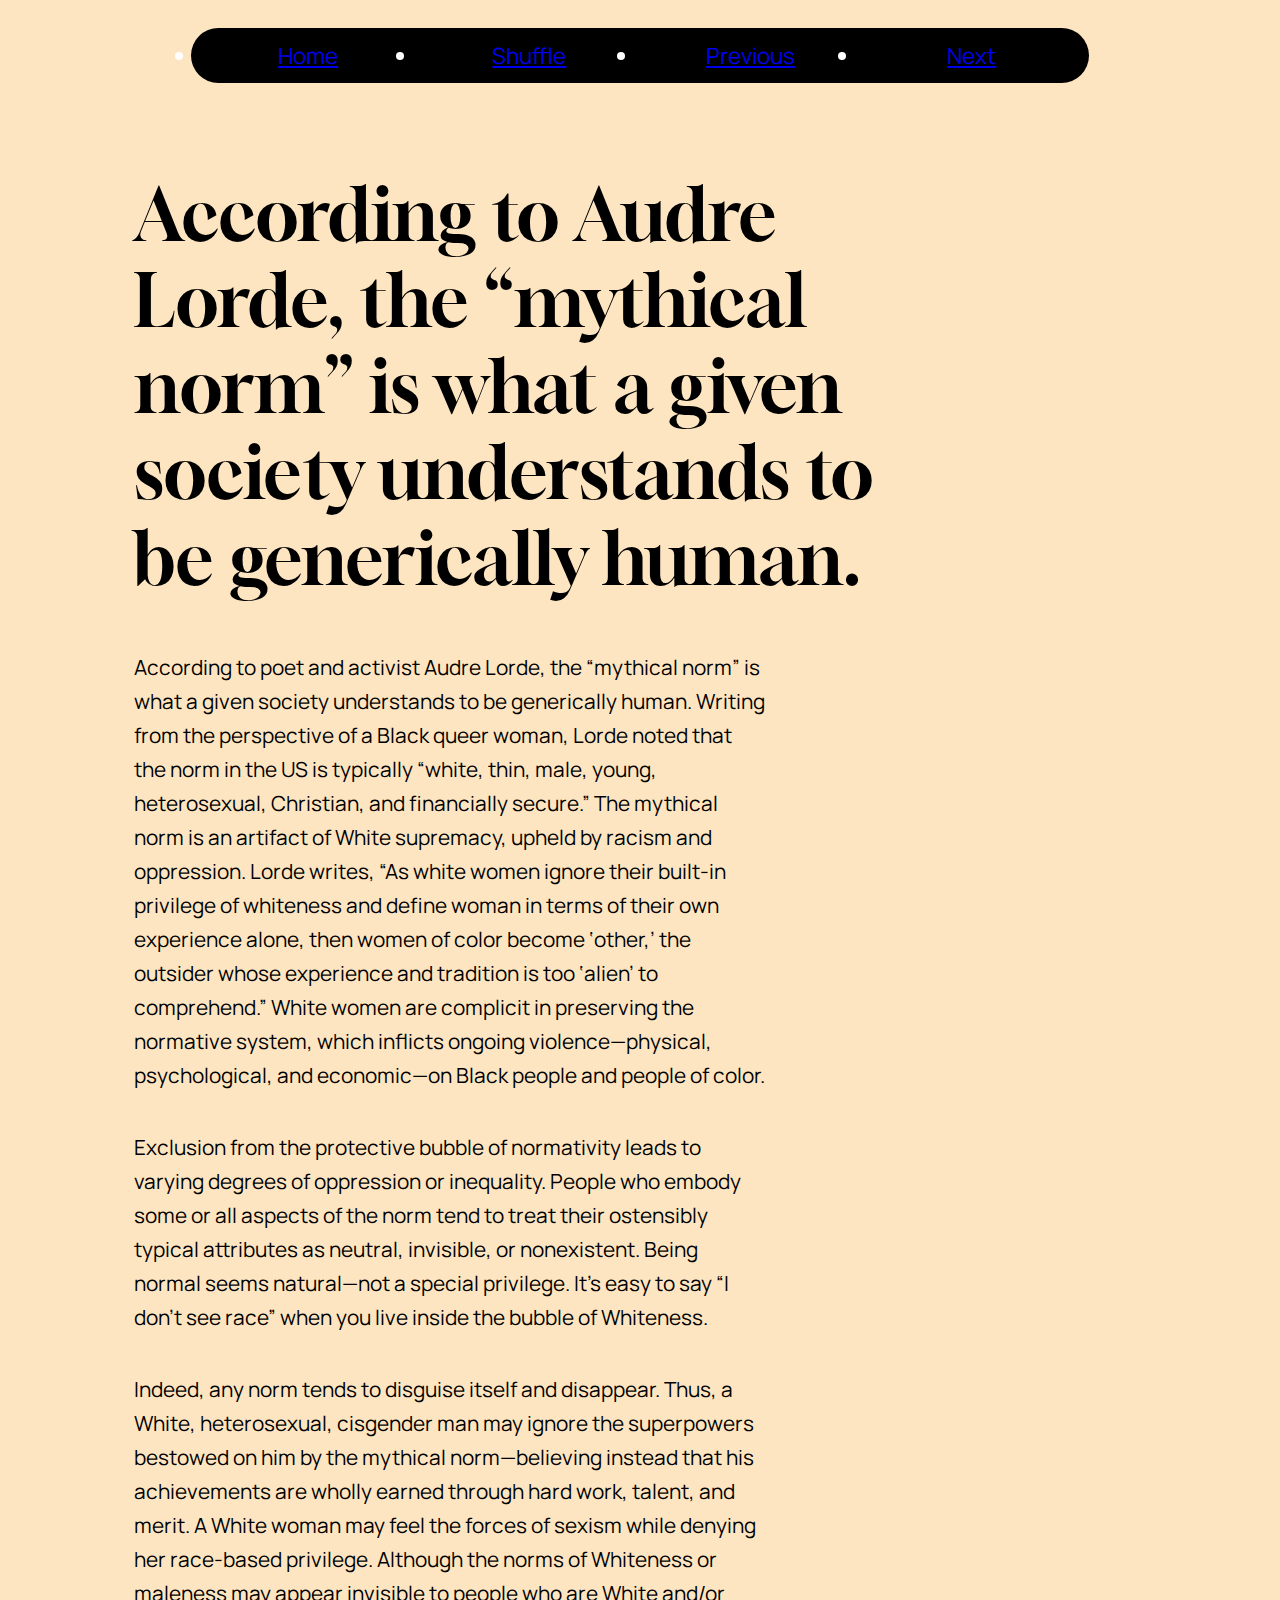
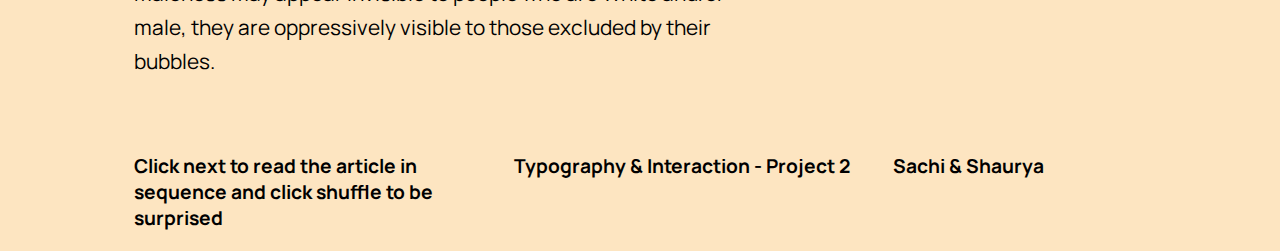
<file: card5.html>
<!DOCTYPE html> 
<html class="bg-beige">
    <head> 
        <meta charset="utf-8"> 
        <meta name="viewport" content="width=device-width, initial-scale=1">
		<title> Typography and Interaction - Project 2</title>
		<link href="https://typography-interaction-2324.github.io/assets/reset.css" rel="stylesheet">
		<link rel="stylesheet" href="https://use.fontawesome.com/releases/v5.4.1/css/all.css">
		<link href="style1.css" rel="stylesheet">
    </head>

    <body> 
        <nav>
           <ul class="navbar">
            <li class="beige"> <a href="index.html"> Home </a> </li>
            <li class="beige"> <a href="card8.html"> Shuffle </a> </li>
            <li class="beige"> <a href="card4.html"> Previous </a> </li>
            <li class="beige"> <a href="card6.html"> Next </a> </li>
           </ul> 
        </nav>
        <h1> According to Audre Lorde, the “mythical norm” is what a given society understands to be generically human. </h1>
        <p> According to poet and activist Audre Lorde, the “mythical norm” is what a given society understands to be generically human. Writing from the perspective of a Black queer woman, Lorde noted that the norm in the US is typically “white, thin, male, young, heterosexual, Christian, and financially secure.” The mythical norm is an artifact of White supremacy, upheld by racism and oppression. Lorde writes, “As white women ignore their built-in privilege of whiteness and define woman in terms of their own experience alone, then women of color become ‘other,’ the outsider whose experience and tradition is too ‘alien’ to comprehend.” White women are complicit in preserving the normative system, which inflicts ongoing violence—physical, psychological, and economic—on Black people and people of color.</p>
        
        <p>Exclusion from the protective bubble of normativity leads to varying degrees of oppression or inequality. People who embody some or all aspects of the norm tend to treat their ostensibly typical attributes as neutral, invisible, or nonexistent. Being normal seems natural—not a special privilege. It’s easy to say “I don’t see race” when you live inside the bubble of Whiteness.</p>

        <p>Indeed, any norm tends to disguise itself and disappear. Thus, a White, heterosexual, cisgender man may ignore the superpowers bestowed on him by the mythical norm—believing instead that his achievements are wholly earned through hard work, talent, and merit. A White woman may feel the forces of sexism while denying her race-based privilege. Although the norms of Whiteness or maleness may appear invisible to people who are White and/or male, they are oppressively visible to those excluded by their bubbles.</p>
    </body>
    <footer>
        <div class="footer-text">
            <div class="footer-section">Click next to read the article in sequence and click shuffle to be surprised</div>
            <div class="footer-section">Typography & Interaction - Project 2</div>
            <div class="footer-section">Sachi & Shaurya</div>
        </div>
    </footer>
    </html>
</file>
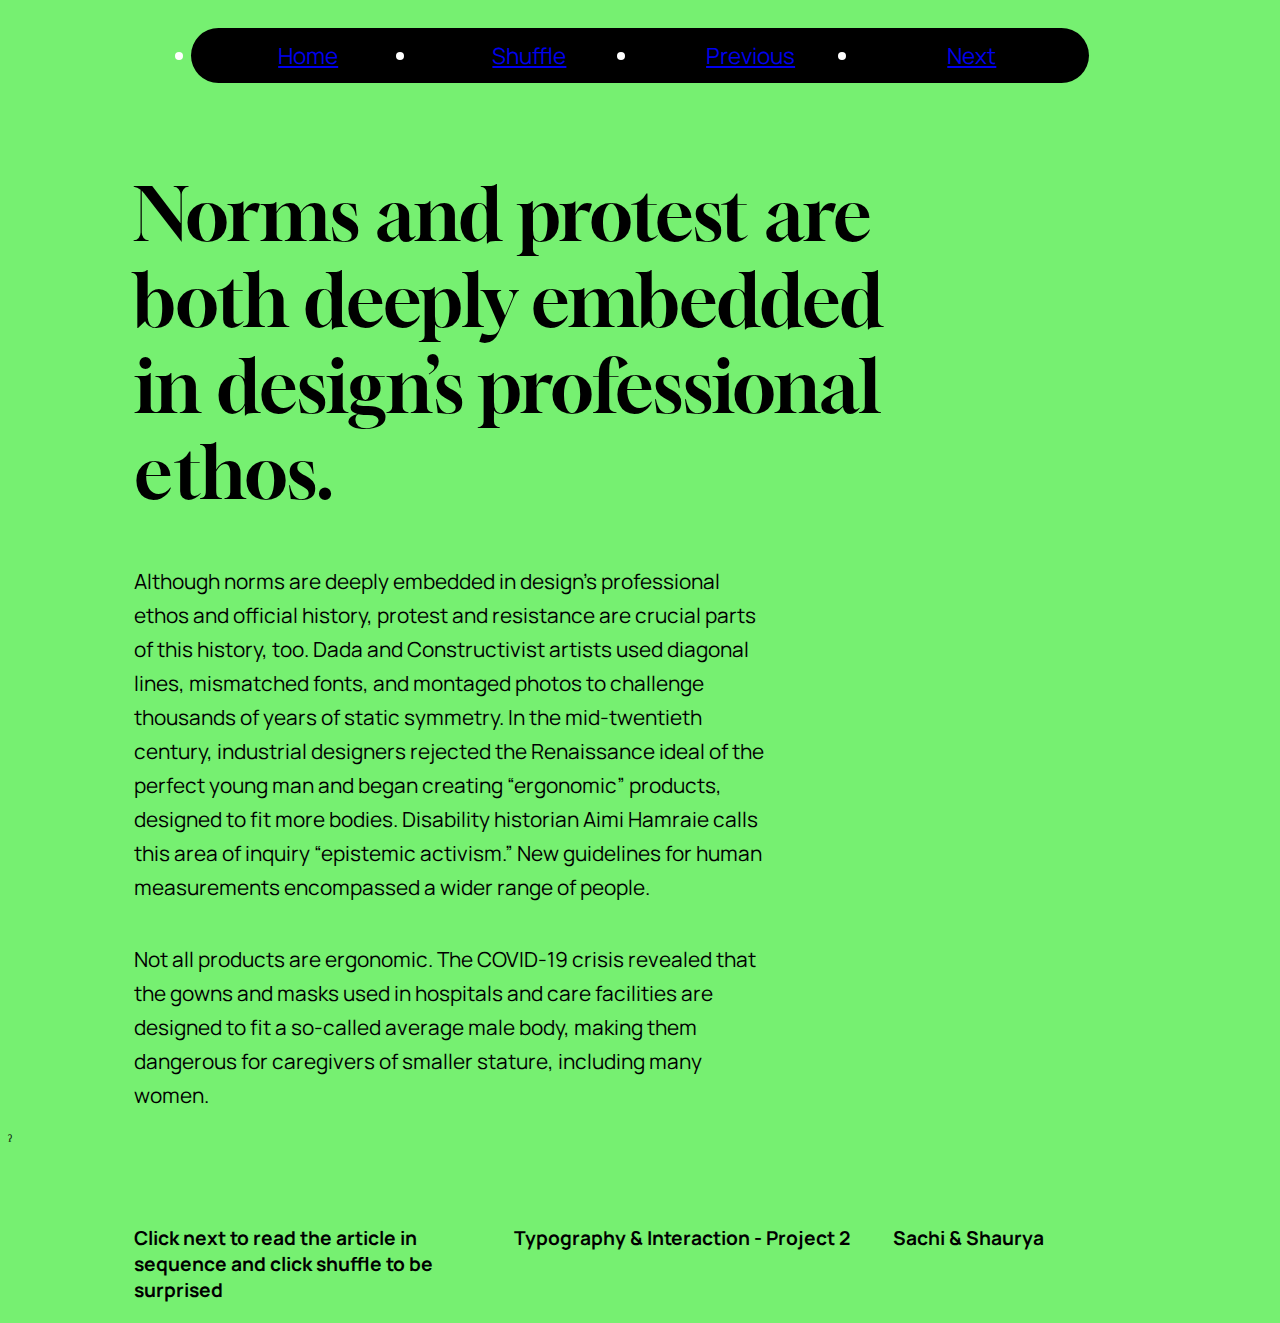
<file: card6.html>
<!DOCTYPE html> 
<html class="bg-green">
    <head> 
        <meta charset="utf-8"> 
        <meta name="viewport" content="width=device-width, initial-scale=1">
		<title> Typography and Interaction - Project 2</title>
		<link href="https://typography-interaction-2324.github.io/assets/reset.css" rel="stylesheet">
		<link rel="stylesheet" href="https://use.fontawesome.com/releases/v5.4.1/css/all.css">
		<link href="style1.css" rel="stylesheet">
    </head>

    <body> 
        <nav>
           <ul class="navbar">
            <li class="green"> <a href="index.html"> Home </a> </li>
            <li class="green"> <a href="card4.html"> Shuffle </a> </li>
            <li class="green"> <a href="card5.html"> Previous </a> </li>
            <li class="green"> <a href="card7.html"> Next </a> </li>
           </ul> 
        </nav>
        <h1> Norms and protest are both deeply embedded in design’s professional ethos.</h1>
        <p> Although norms are deeply embedded in design’s professional ethos and official history, protest and resistance are crucial parts of this history, too. Dada and Constructivist artists used diagonal lines, mismatched fonts, and montaged photos to challenge thousands of years of static symmetry. In the mid-twentieth century, industrial designers rejected the Renaissance ideal of the perfect young man and began creating “ergonomic” products, designed to fit more bodies. Disability historian Aimi Hamraie calls this area of inquiry “epistemic activism.” New guidelines for human measurements encompassed a wider range of people.</p>
        
        <p>Not all products are ergonomic. The COVID-19 crisis revealed that the gowns and masks used in hospitals and care facilities are designed to fit a so-called average male body, making them dangerous for caregivers of smaller stature, including many women.</p>ˀ
    </body>
    <footer>
        <div class="footer-text">
            <div class="footer-section">Click next to read the article in sequence and click shuffle to be surprised</div>
            <div class="footer-section">Typography & Interaction - Project 2</div>
            <div class="footer-section">Sachi & Shaurya</div>
        </div>
    </footer>
    </html>
</file>
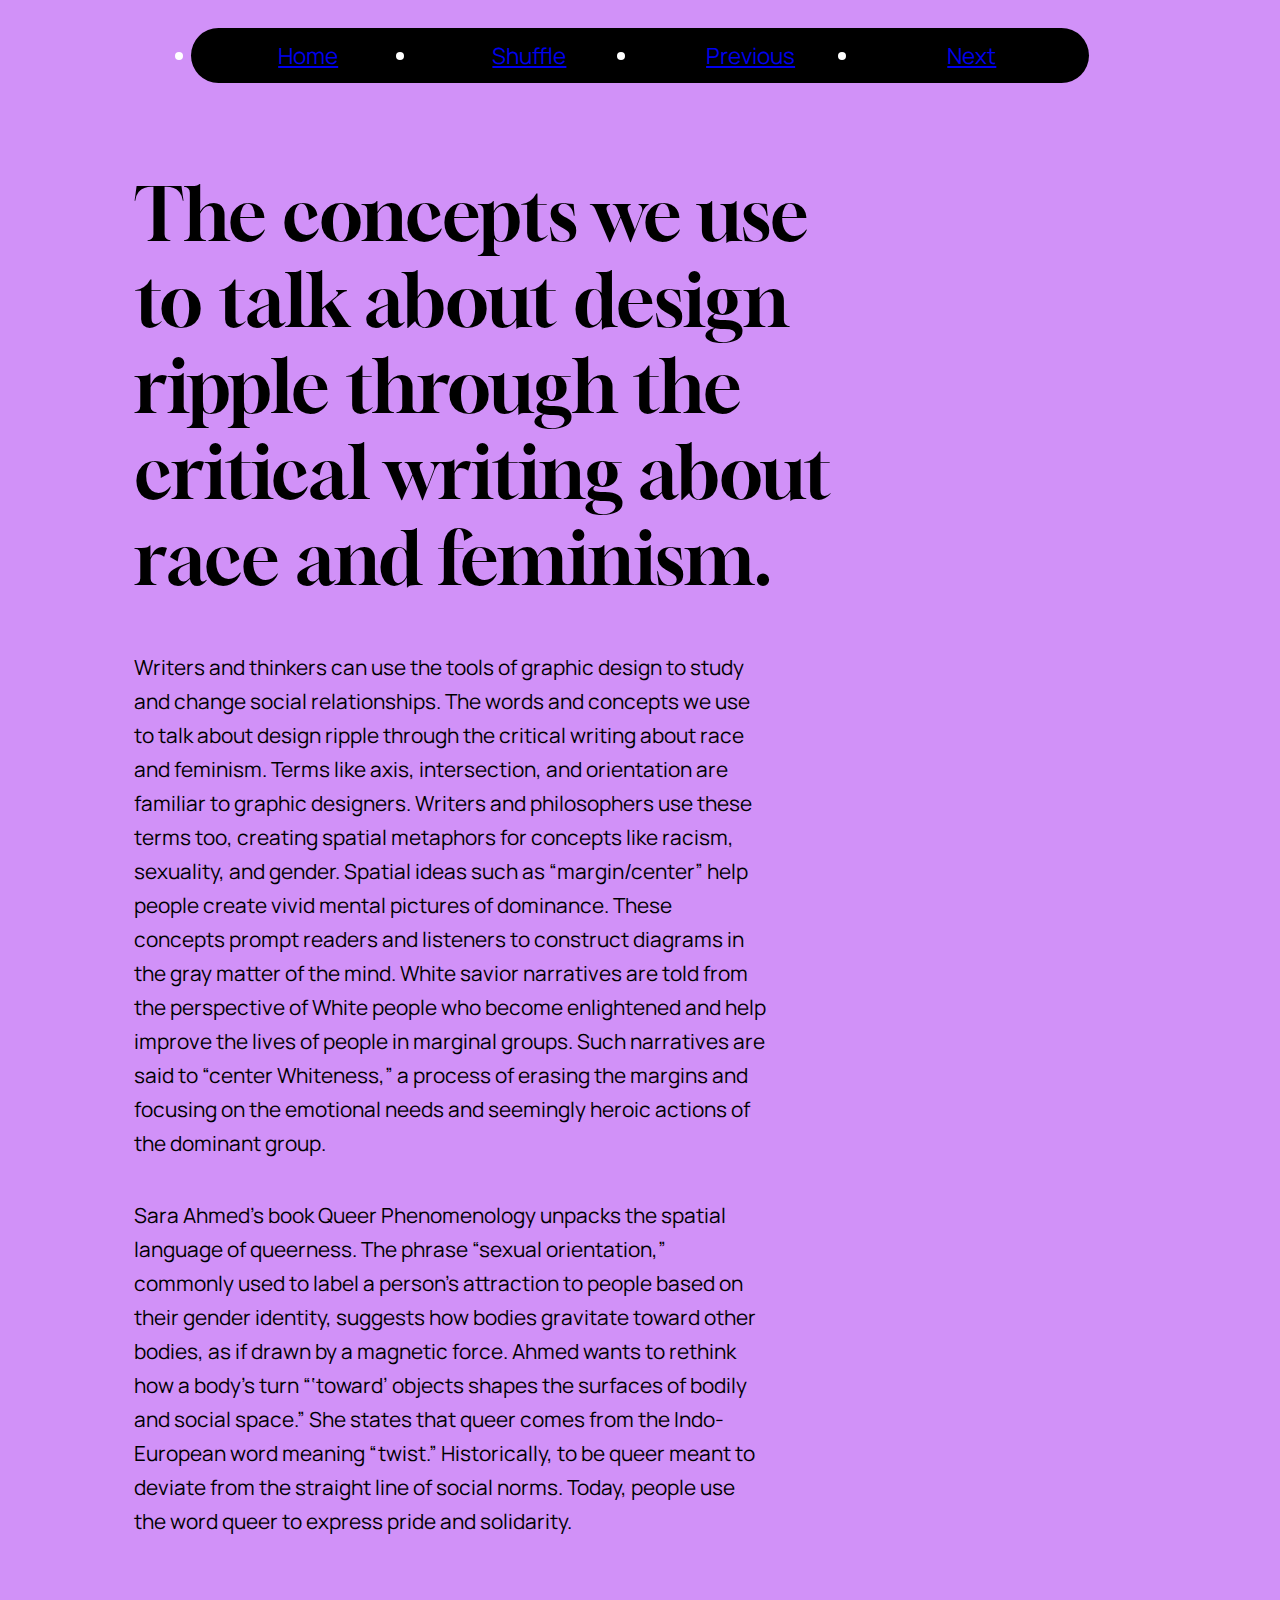
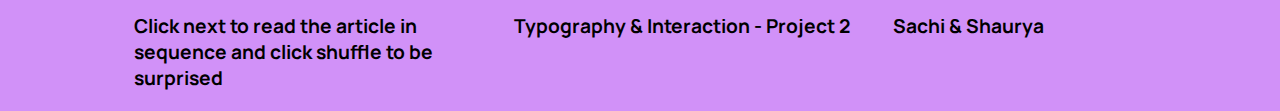
<file: card7.html>
<!DOCTYPE html> 
<html class="bg-purple">
    <head> 
        <meta charset="utf-8"> 
        <meta name="viewport" content="width=device-width, initial-scale=1">
		<title> Typography and Interaction - Project 2 | Sachi & Shaurya </title>
		<link href="https://typography-interaction-2324.github.io/assets/reset.css" rel="stylesheet">
		<link rel="stylesheet" href="https://use.fontawesome.com/releases/v5.4.1/css/all.css">
		<link href="style1.css" rel="stylesheet">
    </head>

    <body> 
        <nav>
           <ul class="navbar">
            <li class="purple"> <a href="index.html"> Home </a> </li>
            <li class="purple"> <a href="card3.html"> Shuffle </a> </li>
            <li class="purple"> <a href="card6.html"> Previous </a> </li>
            <li class="purple"> <a href="card8.html"> Next </a> </li>
           </ul> 
        </nav>
        <h1> The concepts we use to talk about design ripple through the critical writing about race and feminism.</h1>
        <p> Writers and thinkers can use the tools of graphic design to study and change social relationships. The words and concepts we use to talk about design ripple through the critical writing about race and feminism. Terms like axis, intersection, and orientation are familiar to graphic designers. Writers and philosophers use these terms too, creating spatial metaphors for concepts like racism, sexuality, and gender. Spatial ideas such as “margin/center” help people create vivid mental pictures of dominance. These concepts prompt readers and listeners to construct diagrams in the gray matter of the mind. White savior narratives are told from the perspective of White people who become enlightened and help improve the lives of people in marginal groups. Such narratives are said to “center Whiteness,” a process of erasing the margins and focusing on the emotional needs and seemingly heroic actions of the dominant group.</p>
        
        <p>Sara Ahmed’s book Queer Phenomenology unpacks the spatial language of queerness. The phrase “sexual orientation,” commonly used to label a person’s attraction to people based on their gender identity, suggests how bodies gravitate toward other bodies, as if drawn by a magnetic force. Ahmed wants to rethink how a body’s turn “‘toward’ objects shapes the surfaces of bodily and social space.” She states that queer comes from the Indo-European word meaning “twist.” Historically, to be queer meant to deviate from the straight line of social norms. Today, people use the word queer to express pride and solidarity.</p>
        
    </body>
    <footer>
        <div class="footer-text">
            <div class="footer-section">Click next to read the article in sequence and click shuffle to be surprised</div>
            <div class="footer-section">Typography & Interaction - Project 2</div>
            <div class="footer-section">Sachi & Shaurya</div>
        </div>
    </footer>
    </html>
</file>
<file: style1.css>
@import url('https://fonts.googleapis.com/css2?family=Manrope:wght@200;300;400;500;600;700;800&display=swap');
@import url('https://fonts.googleapis.com/css2?family=Gloock&display=swap');

:root {
    --typography-base: 16px;
    --spacing: 10px;
    
    --pink: #EC76BD;
    --yellow: #FFD950;
    --orange: #FF7245;
    --darkorange: #EB2E00;
    --blue:#7DC5FA;
    --beige: #FDE5C1;
    --green:#76F071;
    --purple: #D191F8;
    --cyan: #4FF0F0;
}

/* PINK */
.bg-pink { 
    background-color: var(--pink);
}

.pink:hover {
    color: var(--pink);
}

/* YELLOW */
.bg-yellow { 
    background-color: var(--yellow);
}

.yellow:hover {
    color: var(--yellow);
}

/* ORANGE */
.bg-orange { 
    background-color: var(--orange);
}

.orange:hover {
    color: var(--orange);
}

/* BLUE */
.bg-blue { 
    background-color: var(--blue);
}

.blue:hover {
color: var(--blue);
}

/* BEIGE */
.bg-beige { 
    background-color: var(--beige);
}

.beige:hover {
    color: var(--beige);
}

/* GREEN */
.bg-green { 
    background-color: var(--green);
}

.green:hover {
    color: var(--green);
}

/* PURPLE */
.bg-purple { 
    background-color: var(--purple);
}

.purple:hover {
    color: var(--purple);
}

/* CYAN */
.bg-cyan { 
    background-color: var(--cyan);
}

.cyan:hover {
    color: var(--cyan);
}

/* MEDIA QUERIES */

@media (min-width: 1280px) {
    h1 {
        width: 60%;
        font-size: calc(5.2 * var(--typography-base));
    }

    p {
        width: 50%;
        font-size: 20px;
        font-size: calc(1.3 * var(--typography-base));
        line-height: 34px;
    }

    .navbar {
        width: 50%;
        font-size: calc(1.5 * var(--typography-base));
    }

    footer { 

        font-size: calc(1.2 * var(--typography-base));
        margin-top: calc(8 * var(--spacing));
        margin-bottom: calc(2 * var(--spacing));
    }

    .footer-text {
        flex-direction: row;
    }

    .footer-section { 
        padding-top: calc(4 * var(--spacing)) ;
        padding-right: calc(1 * var(--spacing)) ;
    }
}
/* MEDIA QUERIES */

@media (max-width: 1280px) {
    h1 {
        width: 60%;
        font-size: calc(4.5 * var(--typography-base));
    }

    p {
        width: 50%;
        font-size: calc(1.3 * var(--typography-base));
        line-height: 34px;
    }

    .navbar {
        width: 70%;
        font-size: calc(1.4 * var(--typography-base));
    }

    footer { 
        font-size: calc(1.2 * var(--typography-base));
        margin-top: calc(5 * var(--spacing));
        margin-bottom: calc(2 * var(--spacing));
    }

    .footer-text {
        flex-direction: row;
    }

    .footer-section { 
        padding-top: calc(2.5 * var(--spacing)) ;
        padding-right: calc(1 * var(--spacing)) ;
    }

}/* MEDIA QUERIES */

@media (max-width: 768px) { 
    h1 {
        width: 70%;
        font-size: calc(4 * var(--typography-base));
    }

    p {
        width: 70%;
        font-size: calc(1.2 * var(--typography-base));
        line-height: 28px;
    }

    .navbar {
        width: 70%;
        font-size: calc(1.3 * var(--typography-base));
    }

    footer { 
        font-size: calc(0.8 * var(--typography-base));
        margin-top: calc(8 * var(--spacing));
        margin-bottom: calc(2 * var(--spacing));
    }

    .footer-text {
        flex-direction: row;
    }

    .footer-section { 
        padding-top: calc(2.5 * var(--spacing)) ;
        padding-right: calc(1 * var(--spacing)) ;
    }
}

/* MEDIA QUERIES */

@media (max-width: 400px) { 
    h1 {
        width: 80%;
        font-size: 30px;
    }

    p {
        width: 80%;
        font-size: var(--typography-base);
        line-height: 28px;
    }

    .navbar {
        width: 75%;
        font-size: var(--typography-base);
    }

    footer { 
        font-size: calc(.7 * var(--typography-base));
        margin-top: calc(5 * var(--spacing));
        margin-bottom: calc(2 * var(--spacing));
    }

    .footer-text {
        flex-direction: column;
    }

    .footer-section { 
        padding-top: calc(1 * var(--spacing)) ;
    }
}

/* MEDIA QUERIES */

@media print {
    :root {
        background-color: var(--white);
    }

    h1 {
        margin-top: 100px;
        font-size:calc(3* var(--typography-base));
        width: 80%;
    }

    p {
        font-size: var(--typography-base);
        color: var(--darkgrey);
    }

    nav {
        display: none;
    }
    
    footer {
        display: none;
    } 
}

.navbar {
    margin-left: auto;
    margin-right: auto;
    margin-top: 2ch;
    text-align: center;
    padding: 0.5ch;
    border-radius: 100px;
    font-family: Manrope;
    display: flex;
	flex-direction: row;
    background-color: black;
    color: white;
}

li {
    padding: 5px;
    width: 25%;
}


h1 { 
    font-family: Gloock;
    text-align: left; 
    font-weight: 400;
    margin-top: 7%;
    margin-left: 10%;
    padding: none;
}

p { 
    font-family: manrope;
    text-align: left; 
    font-weight: 400;
    margin-left: 10%;
    margin-top: 3%;
    padding: 0%;
    /* Check the margin on the left, reduce it to make it better */
 }

 footer { 
    font-family: manrope;
    font-weight: 700;
    margin-top: 50px;
    margin-bottom: 20px;
    margin-left: 10%;
}
.footer-text {
    display: flex;
    justify-content: space-evenly;
    text-align: left;
    color: black;
}

.footer-section { 
    width: 85%;
}
</file>
